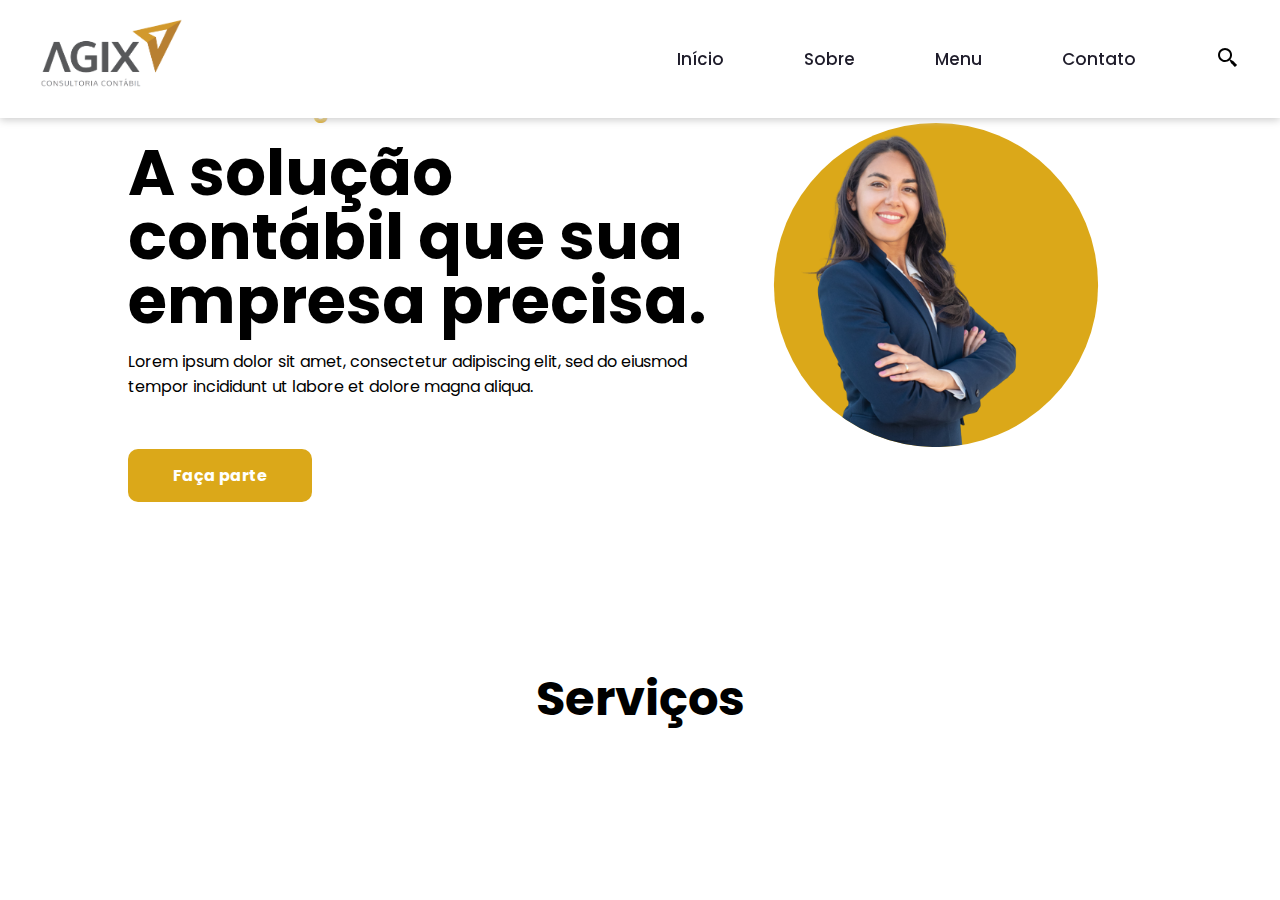
<file: index.html>
<!DOCTYPE html>
<html lang="PT-br">
<head>
    <meta charset="UTF-8">
    <meta http-equiv="X-UA-Compatible" content="IE=edge">
    <meta name="viewport" content="width=device-width, initial-scale=1.0">
    <link href='https://unpkg.com/boxicons@2.1.4/css/boxicons.min.css' rel='stylesheet'>
    <link rel="stylesheet" href="style.css">
    <title>Agix</title>
</head>
<body>
                                            <!--Header-->
    <header>
        <nav class="navigation">
            <a href="" class="logo"><img src="img/agixlogo2.png" alt="agix"><!-- A<span>gix</span> C<span>onsultoria</span>--></a>
            <ul class="nav-menu">
                <li class="nav-item"><a href="#">Início</a></li>
                <li class="nav-item"><a href="Pages/About/about.html">Sobre</a></li>
                <li class="nav-item"><a href="Pages/Menu/menu.html">Menu</a></li>
                <li class="nav-item"><a href="Pages/Contact/contact.html">Contato</a></li>
                <i class='bx bx-search-alt-2'></i>
            </ul>
            <div class="menu">
                <span class="bar"></span>
                <span class="bar"></span>
                <span class="bar"></span>
            </div>
        </nav>
    </header>

                                            <!--Home-->
    
    <section class="home">
        <div class="home-text">
            <h4 class="text-h4">Bem-vindo à Agix</h4>
            <h1 class="text-h1">A solução contábil que sua empresa precisa.</h1>
            <p>Lorem ipsum dolor sit amet, consectetur adipiscing elit, sed do eiusmod tempor incididunt ut labore et dolore magna aliqua.</p>
            <a href="#" class="home-btn">Faça parte</a>
        </div>
        <div class="home-img">
            <img src="../img/woman.png" alt="woman">
        </div>
    </section>

    <section class="services">
        <div class="services-text"><h1>Serviços</h1></div>
    </section>

    <script src="script.js"></script>
</body>
</html>
</file>
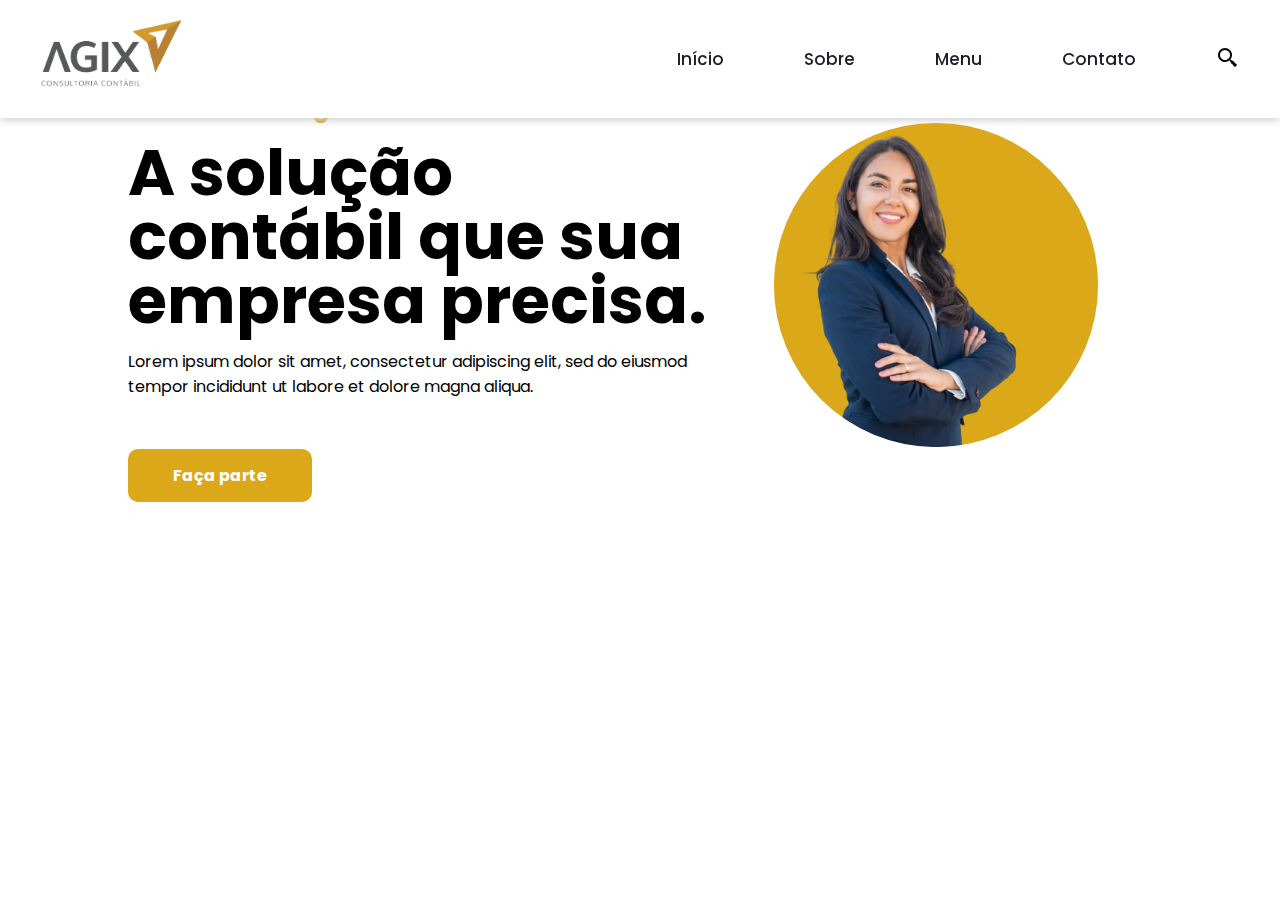
<file: Pages/Home/index.html>
<!DOCTYPE html>
<html lang="PT-br">
<head>
    <meta charset="UTF-8">
    <meta http-equiv="X-UA-Compatible" content="IE=edge">
    <meta name="viewport" content="width=device-width, initial-scale=1.0">
    <link href='https://unpkg.com/boxicons@2.1.4/css/boxicons.min.css' rel='stylesheet'>
    <link rel="stylesheet" href="style.css">
    <title>Agix</title>
</head>
<body>
                                            <!--Header-->
    <header>
        <nav class="navigation">
            <a href="" class="logo"><img src="../img/agixlogo2.png" alt="agix"><!-- A<span>gix</span> C<span>onsultoria</span>--></a>
            <ul class="nav-menu">
                <li class="nav-item"><a href="#">Início</a></li>
                <li class="nav-item"><a href="../About/about.html">Sobre</a></li>
                <li class="nav-item"><a href="#menu">Menu</a></li>
                <li class="nav-item"><a href="#contact">Contato</a></li>
                <i class='bx bx-search-alt-2'></i>
            </ul>
            <div class="menu">
                <span class="bar"></span>
                <span class="bar"></span>
                <span class="bar"></span>
            </div>
        </nav>
    </header>

                                            <!--Home-->
    
    <section class="home" id="home">
        <div class="home-text">
            <h4 class="text-h4">Bem-vindo à Agix</h4>
            <h1 class="text-h1">A solução contábil que sua empresa precisa.</h1>
            <p>Lorem ipsum dolor sit amet, consectetur adipiscing elit, sed do eiusmod tempor incididunt ut labore et dolore magna aliqua.</p>
            <a href="#" class="home-btn">Faça parte</a>
        </div>
        <div class="home-img">
            <img src="../img/woman.png" alt="woman">
        </div>
    </section>

    <script src="script.js"></script>
</body>
</html>
</file>
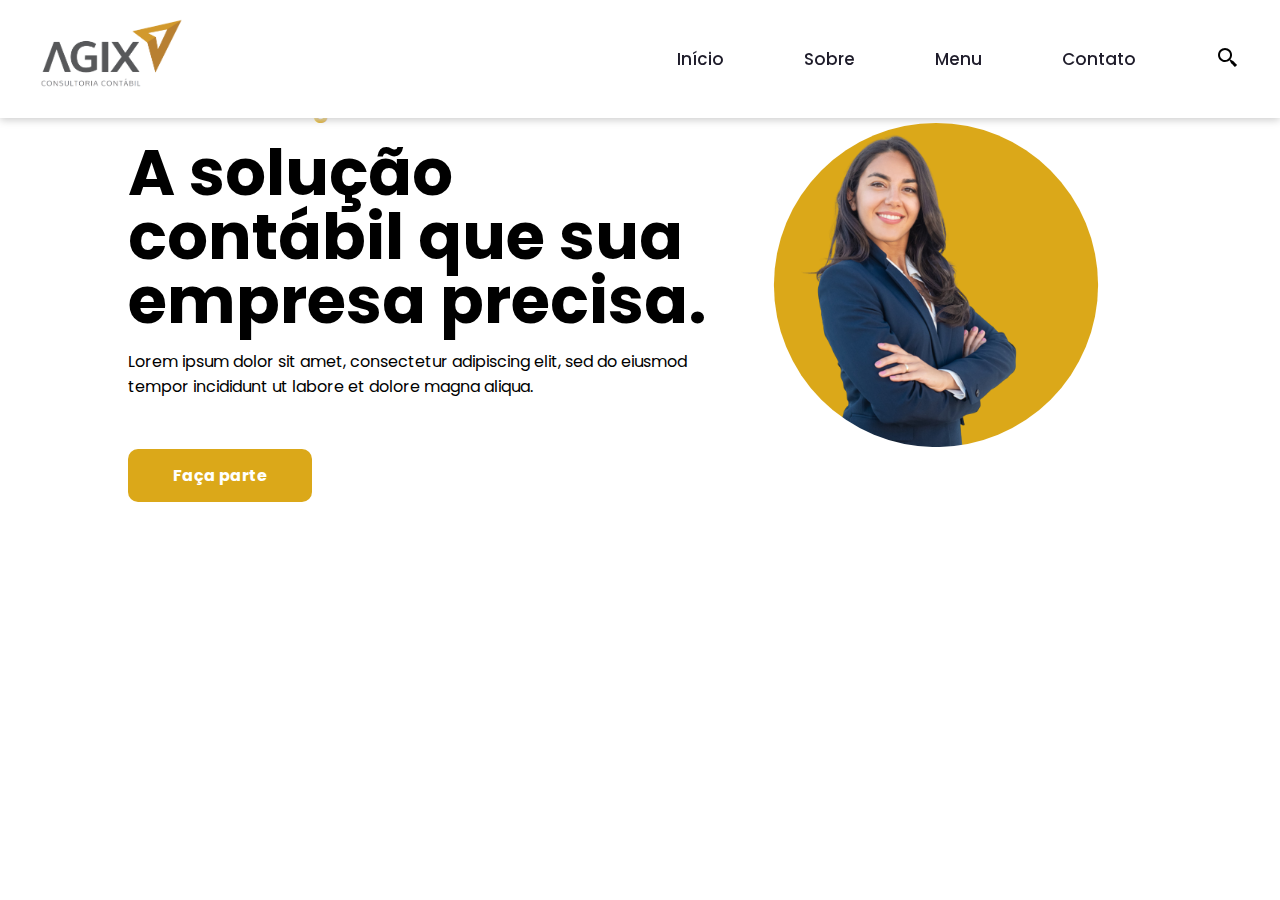
<file: Pages/Home/home.html>
<!DOCTYPE html>
<html lang="PT-br">
<head>
    <meta charset="UTF-8">
    <meta http-equiv="X-UA-Compatible" content="IE=edge">
    <meta name="viewport" content="width=device-width, initial-scale=1.0">
    <link href='https://unpkg.com/boxicons@2.1.4/css/boxicons.min.css' rel='stylesheet'>
    <link rel="stylesheet" href="home.css">
    <title>Agix</title>
</head>
<body>
                                            <!--Header-->
    <header>
        <nav class="navigation">
            <a href="" class="logo"><img src="../img/agixlogo2.png" alt="agix"><!-- A<span>gix</span> C<span>onsultoria</span>--></a>
            <ul class="nav-menu">
                <li class="nav-item"><a href="#">Início</a></li>
                <li class="nav-item"><a href="../About/about.html">Sobre</a></li>
                <li class="nav-item"><a href="#menu">Menu</a></li>
                <li class="nav-item"><a href="#contact">Contato</a></li>
                <i class='bx bx-search-alt-2'></i>
            </ul>
            <div class="menu">
                <span class="bar"></span>
                <span class="bar"></span>
                <span class="bar"></span>
            </div>
        </nav>
    </header>

                                            <!--Home-->
    
    <section class="home" id="home">
        <div class="home-text">
            <h4 class="text-h4">Bem-vindo à Agix</h4>
            <h1 class="text-h1">A solução contábil que sua empresa precisa.</h1>
            <p>Lorem ipsum dolor sit amet, consectetur adipiscing elit, sed do eiusmod tempor incididunt ut labore et dolore magna aliqua.</p>
            <a href="#" class="home-btn">Faça parte</a>
        </div>
        <div class="home-img">
            <img src="../img/woman.png" alt="woman">
        </div>
    </section>

    <script src="home.js"></script>
</body>
</html>
</file>
<file: style.css>
@import url('https://fonts.googleapis.com/css2?family=Poppins:wght@300;400;500;600;700&display=swap');

*{
    margin: 0;
    padding: 0;
    box-sizing: border-box;
    font-family: 'Poppins', sans-serif;
    list-style: none;
    text-decoration: none;
}

header{
    position: fixed;
    z-index: 100;
}

:root{
    --yellow:#dba819;
    --white:#FFF;
    --dark:#1e1c2a;
}

.body{
    color: var(--dark);
    background: var(--white);
}

.navigation{
    display: flex;
    align-items: center;
    justify-content: space-between;
    padding: 18px 40px;
    box-shadow: 0 0.1rem 0.5rem #ccc;
    width: 100%;
    background: var(--white);
    transition: all 0.5s;
    position: fixed;
}

.navigation .logo{
    color: var(--yellow);
    font-size: 1.7rem;
    font-weight: 600;
}
.navigation .logo img{
    height: 70px;
}

.logo span{
    color: var(--dark);
}

.navigation ul{
    display: flex;
    align-items: center;
    gap: 5rem;
}

.navigation ul li a{
    color: var(--dark);
    font-size: 17px;
    font-weight: 500;
    transition: all 0.5s;
}

.navigation ul li a:hover{
    color: var(--yellow);
}

.navigation i{
    cursor: pointer;
    font-size: 1.5rem;
}

.menu{
    cursor: pointer;
    display: none;
}

.menu .bar{
    display: block;
    width: 28px;
    height: 3px;
    border-radius: 3px;
    background: var(--dark);
    margin: 5px auto;
    transition: all 0.3s;
}

.menu .bar:nth-child(1),
.menu .bar:nth-child(3){
    background-color: var(--yellow);
}

.home{
    width: 100%;
    height: 100%;
    display: flex;
    align-items: center;
    justify-content: space-between;
    padding: 7% 10%;
}

.home-text{
    max-width: 37rem;
}

.home-text .text-h4{
    font-size: 1.5rem;
    color: var(--yellow);
    margin-bottom: 1rem;
}

.home-text .text-h1{
    font-size: 4rem;
    margin-bottom: 1rem;
    line-height: 4rem;
}

.home-text p{
    margin-bottom: 4rem;
}

.home-btn{
    padding: 15px 45px;
    background: var(--yellow);
    color: var(--white);
    border-radius: 10px;
    font-weight: 700;
    transition: all 0.5s;
    cursor: pointer;
}

.home-btn:hover{
    cursor: pointer;
    background: #c29313;
}

.home-img img{
    width: 100%;
    clip-path: circle();
    background-color: var(--yellow);
}


.home-btn{
    padding: 15px 45px;
    background: var(--yellow);
    color: var(--white);
    border-radius: 10px;
    font-weight: 700;
    transition: all 0.5s;
    cursor: pointer;
}

.home-btn:hover{
    cursor: pointer;
    background: #c29313;
}

.services{
    width: 100%;
    height: 100%;
    display: flex;
    align-items: center;
    justify-content: space-around;
    padding: 7% 10%;
    flex-direction: row;
}

.services-text{
    max-width: 37rem;
}

.services-text h1{
    font-size: 3rem;
    margin-bottom: 1rem;
    line-height: 4rem;
}

@media (max-width:785px){
    .navigation{
        padding: 18px 20px;
    }

    .menu{
        display: block;
    }

    .menu.ativo .bar:nth-child(1){
        transform: translateY(8px) rotate(45deg);
    }
    
    .menu.ativo .bar:nth-child(2){
        opacity: 0;
    }
    
    .menu.ativo .bar:nth-child(3){
        transform: translateY(-8px) rotate(-45deg);
    }

    .nav-menu{
        position: fixed;
        right: -100%;
        top: 70px;
        width: 100%;
        height: 100%;
        flex-direction: column;
        background: var(--white);
        gap: -10px;
        transition: 0.3s;
    }

    .nav-menu.ativo{
        right: 0;
    }

    .nav-item{
        margin: 16px 0;
    }
    /*main*/
    .home{
        padding: 130px 2%;
        flex-direction: column;
        text-align: center;
        overflow: hidden;
        gap: 5rem;
    }

    .home .text-h4{
        font-size: 15px;
    }

    .home .text-h1{
        font-size: 2.5rem;
        line-height: 3rem;
    }

    .home p{
        font-size: 15px;
    }

    .home-img{
        width: 125%;
    }
}
</file>
<file: Pages/Home/style.css>
@import url('https://fonts.googleapis.com/css2?family=Poppins:wght@300;400;500;600;700&display=swap');

*{
    margin: 0;
    padding: 0;
    box-sizing: border-box;
    font-family: 'Poppins', sans-serif;
    list-style: none;
    text-decoration: none;
}

:root{
    --yellow:#dba819;
    --white:#FFF;
    --dark:#1e1c2a;
}

.body{
    color: var(--dark);
    background: var(--white);
}

.navigation{
    display: flex;
    align-items: center;
    justify-content: space-between;
    padding: 18px 40px;
    box-shadow: 0 0.1rem 0.5rem #ccc;
    width: 100%;
    background: var(--white);
    transition: all 0.5s;
    position: fixed;
}

.navigation .logo{
    color: var(--yellow);
    font-size: 1.7rem;
    font-weight: 600;
}
.navigation .logo img{
    height: 70px;
}

.logo span{
    color: var(--dark);
}

.navigation ul{
    display: flex;
    align-items: center;
    gap: 5rem;
}

.navigation ul li a{
    color: var(--dark);
    font-size: 17px;
    font-weight: 500;
    transition: all 0.5s;
}

.navigation ul li a:hover{
    color: var(--yellow);
}

.navigation i{
    cursor: pointer;
    font-size: 1.5rem;
}

.menu{
    cursor: pointer;
    display: none;
}

.menu .bar{
    display: block;
    width: 28px;
    height: 3px;
    border-radius: 3px;
    background: var(--dark);
    margin: 5px auto;
    transition: all 0.3s;
}

.menu .bar:nth-child(1),
.menu .bar:nth-child(3){
    background-color: var(--yellow);
}

.home{
    width: 100%;
    height: 100%;
    display: flex;
    align-items: center;
    justify-content: space-between;
    padding: 7% 10%;
}

.home-text{
    max-width: 37rem;
}

.home-text .text-h4{
    font-size: 1.5rem;
    color: var(--yellow);
    margin-bottom: 1rem;
}

.home-text .text-h1{
    font-size: 4rem;
    margin-bottom: 1rem;
    line-height: 4rem;
}

.home-text p{
    margin-bottom: 4rem;
}

.home-btn{
    padding: 15px 45px;
    background: var(--yellow);
    color: var(--white);
    border-radius: 10px;
    font-weight: 700;
    transition: all 0.5s;
    cursor: pointer;
}

.home-btn:hover{
    cursor: pointer;
    background: #c29313;
}

.home-img img{
    width: 100%;
    clip-path: circle();
    background-color: var(--yellow);
}

@media (max-width:785px){
    .navigation{
        padding: 18px 20px;
    }

    .menu{
        display: block;
    }

    .menu.ativo .bar:nth-child(1){
        transform: translateY(8px) rotate(45deg);
    }
    
    .menu.ativo .bar:nth-child(2){
        opacity: 0;
    }
    
    .menu.ativo .bar:nth-child(3){
        transform: translateY(-8px) rotate(-45deg);
    }

    .nav-menu{
        position: fixed;
        right: -100%;
        top: 70px;
        width: 100%;
        height: 100%;
        flex-direction: column;
        background: var(--white);
        gap: -10px;
        transition: 0.3s;
    }

    .nav-menu.ativo{
        right: 0;
    }

    .nav-item{
        margin: 16px 0;
    }
    /*main*/
    .home{
        padding: 130px 2%;
        flex-direction: column;
        text-align: center;
        overflow: hidden;
        gap: 5rem;
    }

    .home .text-h4{
        font-size: 15px;
    }

    .home .text-h1{
        font-size: 2.5rem;
        line-height: 3rem;
    }

    .home p{
        font-size: 15px;
    }

    .home-img{
        width: 125%;
    }
}
</file>
<file: Pages/Home/home.css>
@import url('https://fonts.googleapis.com/css2?family=Poppins:wght@300;400;500;600;700&display=swap');

*{
    margin: 0;
    padding: 0;
    box-sizing: border-box;
    font-family: 'Poppins', sans-serif;
    list-style: none;
    text-decoration: none;
}

:root{
    --yellow:#dba819;
    --white:#FFF;
    --dark:#1e1c2a;
}

.body{
    color: var(--dark);
    background: var(--white);
}

.navigation{
    display: flex;
    align-items: center;
    justify-content: space-between;
    padding: 18px 40px;
    box-shadow: 0 0.1rem 0.5rem #ccc;
    width: 100%;
    background: var(--white);
    transition: all 0.5s;
    position: fixed;
}

.navigation .logo{
    color: var(--yellow);
    font-size: 1.7rem;
    font-weight: 600;
}
.navigation .logo img{
    height: 70px;
}

.logo span{
    color: var(--dark);
}

.navigation ul{
    display: flex;
    align-items: center;
    gap: 5rem;
}

.navigation ul li a{
    color: var(--dark);
    font-size: 17px;
    font-weight: 500;
    transition: all 0.5s;
}

.navigation ul li a:hover{
    color: var(--yellow);
}

.navigation i{
    cursor: pointer;
    font-size: 1.5rem;
}

.menu{
    cursor: pointer;
    display: none;
}

.menu .bar{
    display: block;
    width: 28px;
    height: 3px;
    border-radius: 3px;
    background: var(--dark);
    margin: 5px auto;
    transition: all 0.3s;
}

.menu .bar:nth-child(1),
.menu .bar:nth-child(3){
    background-color: var(--yellow);
}

.home{
    width: 100%;
    height: 100%;
    display: flex;
    align-items: center;
    justify-content: space-between;
    padding: 7% 10%;
}

.home-text{
    max-width: 37rem;
}

.home-text .text-h4{
    font-size: 1.5rem;
    color: var(--yellow);
    margin-bottom: 1rem;
}

.home-text .text-h1{
    font-size: 4rem;
    margin-bottom: 1rem;
    line-height: 4rem;
}

.home-text p{
    margin-bottom: 4rem;
}

.home-btn{
    padding: 15px 45px;
    background: var(--yellow);
    color: var(--white);
    border-radius: 10px;
    font-weight: 700;
    transition: all 0.5s;
    cursor: pointer;
}

.home-btn:hover{
    cursor: pointer;
    background: #c29313;
}

.home-img img{
    width: 100%;
    clip-path: circle();
    background-color: var(--yellow);
}

@media (max-width:785px){
    .navigation{
        padding: 18px 20px;
    }

    .menu{
        display: block;
    }

    .menu.ativo .bar:nth-child(1){
        transform: translateY(8px) rotate(45deg);
    }
    
    .menu.ativo .bar:nth-child(2){
        opacity: 0;
    }
    
    .menu.ativo .bar:nth-child(3){
        transform: translateY(-8px) rotate(-45deg);
    }

    .nav-menu{
        position: fixed;
        right: -100%;
        top: 70px;
        width: 100%;
        height: 100%;
        flex-direction: column;
        background: var(--white);
        gap: -10px;
        transition: 0.3s;
    }

    .nav-menu.ativo{
        right: 0;
    }

    .nav-item{
        margin: 16px 0;
    }
    /*main*/
    .home{
        padding: 130px 2%;
        flex-direction: column;
        text-align: center;
        overflow: hidden;
        gap: 5rem;
    }

    .home .text-h4{
        font-size: 15px;
    }

    .home .text-h1{
        font-size: 2.5rem;
        line-height: 3rem;
    }

    .home p{
        font-size: 15px;
    }

    .home-img{
        width: 125%;
    }
}
</file>
